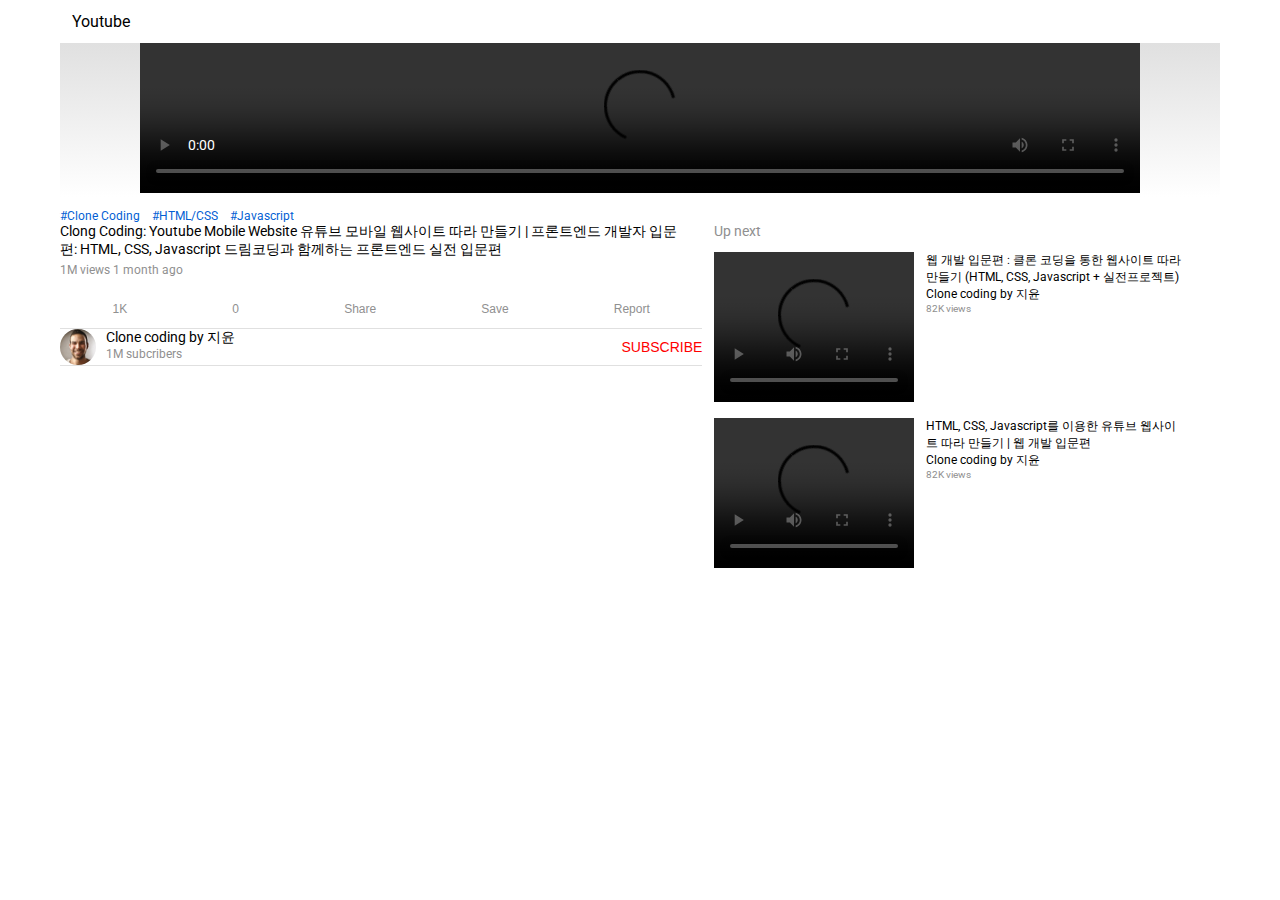
<file: youtube/index.html>
<!DOCTYPE html>
<html lang="en">
<head>
    <meta charset="UTF-8">
    <meta http-equiv="X-UA-Compatible" content="IE=edge">
    <meta name="viewport" content="width=device-width, initial-scale=1.0">
    <link rel="stylesheet" 
        href="https://use.fontawesome.com/releases/v5.15.4/css/all.css" 
        integrity="sha384-DyZ88mC6Up2uqS4h/KRgHuoeGwBcD4Ng9SiP4dIRy0EXTlnuz47vAwmeGwVChigm" crossorigin="anonymous">
    <link href="https://fonts.googleapis.com/css2?family=Roboto:wght@100&display=swap" rel="stylesheet">
    <link rel="stylesheet" href="style.css">
    <script src="main.js" defer></script>
    <title>Youtube Mobile</title>

</head>
<body>
    <!--Header-->
    <header>
        <div class="logo">
            <i class="fab fa-youtube"></i>
            <span class="title">Youtube</span>
        </div>
        <div class="icons">
            <i class="fas fa-search"></i>
            <i class="fas fa-ellipsis-v"></i>
        </div>
    </header>
    <!--Video Player-->
    <section class="player">
        <video controls src=""></video>
    </section>
    <!--info And Up Next-->
    <div class="infoAndUpNext">
        <!--Video Info-->
        <section class="info">
            <!--Metadata-->
            <div class="metadata">
                <ul class="hashtags">
                    <li>#Clone Coding</li>
                    <li>#HTML/CSS</li>
                    <li>#Javascript</li>
                </ul>
                <div class="titleAndButton">
                    <span class="title clamp">
                        Clong Coding: Youtube Mobile Website 유튜브 모바일 웹사이트 따라
                        만들기 | 프론트엔드 개발자 입문편: HTML, CSS, Javascript 드림코딩과
                        함께하는 프론트엔드 실전 입문편
                    </span>
                    <button class="moreBtn"><i class="fas fa-caret-down"></i></button>
                </div>
                <span class="views">1M views 1 month ago</span>
            </div>
            <!--Actions-->
            <ul class="actions">
                <li>
                    <button><i class="active fas fa-thumbs-up"></i><span>1K</span></button>
                </li>
                <li>
                    <button><i class="fas fa-thumbs-down"></i><span>0</span></button>
                </li>
                <li>
                    <button><i class="fas fa-share"></i><span>Share</span></button>
                </li>
                <li>
                    <button><i class="fas fa-plus"></i><span>Save</span></button>
                </li>
                <li>
                    <button><i class="fas fa-flag"></i><span>Report</span></button>
                </li>
            </ul>
            <!--Channel Description-->
            <div class="channel">
                <div class="metadata">
                    <img src="./imag/people.png" alt="people"/>
                    <div class="desc">
                        <span class="name">Clone coding by 지윤</span>
                        <span class="subscribers">1M subcribers</span>
                    </div>
                </div>
                <button class="subscribe">subscribe</button>
            </div>
        </section>
        <!--Up Next-->
        <section class="upNext">
            <span class="title">Up next</span>
            <ul>
                <li class="item">
                    <div class="video">
                        <video controls src=""></video>
                        <!-- <img src="./imag/people.png" alt=""> -->
                    </div>
                    <div class="desc">
                        <span class="title">웹 개발 입문편 : 클론 코딩을 통한 웹사이트 따라 만들기 (HTML, CSS, Javascript + 실전프로젝트)</span>
                        <span class="name">Clone coding by 지윤</span>
                        <span class="views">82K views</span>
                    </div>
                    <button class="moreBtn"><i class="fas fa-ellipsis-v"></i></button>
                </li>
                <li class="item">
                    <div class="video"><video controls src=""></video></div>
                    <div class="desc">
                        <span class="title">HTML, CSS, Javascript를 이용한 유튜브 웹사이트 따라 만들기 | 웹 개발 입문편</span>
                        <span class="name">Clone coding by 지윤</span>
                        <span class="views">82K views</span>
                    </div>
                    <button class="moreBtn"><i class="fas fa-ellipsis-v"></i></button>
                </li>
            </ul>
        </section>
    </div>
</body>
</html>
</file>
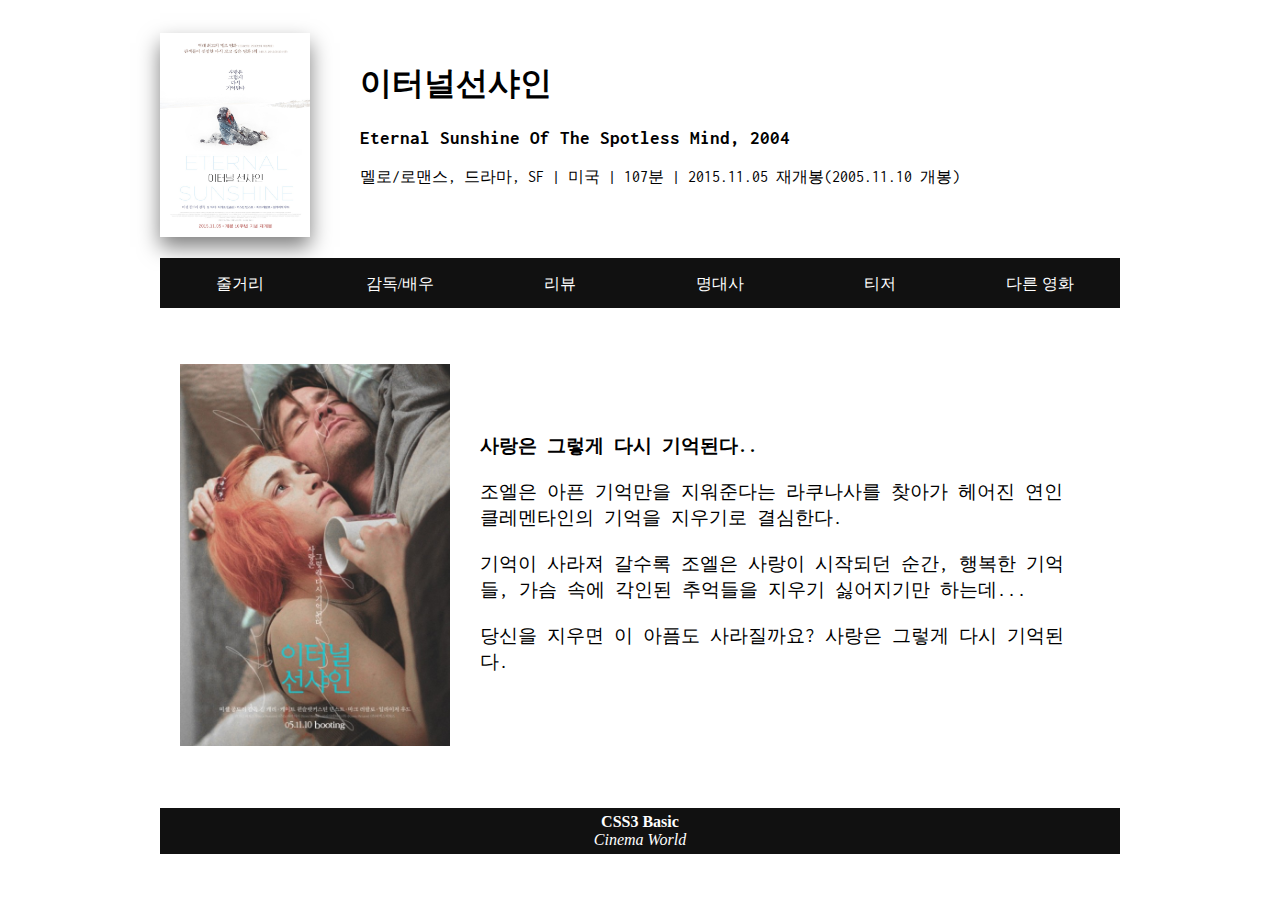
<file: movie/Eternal Sunshine.html>
<!DOCTYPE html>
<html lang="en" dir="ltr">
  <head>
    <meta charset="utf-8">
    <title>Eternal Sunshine</title>
    <link rel="stylesheet" href="Eternal Sunshine.css">
  </head>
  <body>
    <header id="main_header">
      <div id="title">
        <h1>이터널선샤인</h1>
        <h3>Eternal Sunshine Of The Spotless Mind, 2004</h3>
        <p>멜로/로맨스, 드라마, SF | 미국 | 107분 | 2015.11.05 재개봉(2005.11.10 개봉)</p>
      </div>
      <div class="thumbnail">
        <img src="./img/sunshine.jpg" width="150" height="200">
        <div class="dropdown">
          <img src="./img/sunshine.jpg" width="400" height="500">
        </div>
      </div>
    </header>
    <div id="content">
      <nav id="main_nav">
        <section class="buttons" >
          <label for="first" style="height: 50px; line-height: 50px;">줄거리</label>
          <label for="second" style="height: 50px; line-height: 50px;">감독/배우</label>
          <label for="third" style="height: 50px; line-height: 50px;">리뷰</label>
          <label for="fourth" style="height: 50px; line-height: 50px;">명대사</label>
          <label for="fifth" style="height: 50px; line-height: 50px;">티저</label>
          <div class="dropdown_six">
            <label for="sixth" style="height: 50px; line-height: 50px;">다른 영화</label>
            <div class="dropdown-content">
              <a href="Intern.html">The Intern</a>
              <a href="#">None</a>
              <a href="#">None</a>
            </div>
          </div>
        </section>
      </nav>
      <input id="first" type="radio" name="tab" checked="checked">
      <input id="second" type="radio" name="tab" >
      <input id="third" type="radio" name="tab" >
      <input id="fourth" type="radio" name="tab" >
      <input id="fifth" type="radio" name="tab" >
      <article class="main_article1">
        <div id="image">
          <img src="./img/poster.jfif" width="270">
        </div>
        <div id="summary">
          <p>
            <strong>사랑은 그렇게 다시 기억된다..</strong>

              조엘은 아픈 기억만을 지워준다는 라쿠나사를 찾아가 헤어진 연인 클레멘타인의 기억을 지우기로 결심한다.

              기억이 사라져 갈수록 조엘은 사랑이 시작되던 순간, 행복한 기억들, 가슴 속에 각인된 추억들을 지우기 싫어지기만 하는데...

              당신을 지우면 이 아픔도 사라질까요? 사랑은 그렇게 다시 기억된다.
          </p>
        </div>
      </article>
      <article class="main_article2">
        <div class="tab_item">
          <div class="picture" >
            <img src="./img/director.jfif" width="150" height="200">
          </div>
          <div class="descriptionE">
            <strong>감독
              미셸 공드리</strong>
          </div>
        </div>
        <div class="tab_item">
          <div class="picture">
            <img src="./img/jim carry.jfif" width="150" height="200">
          </div>
          <div class="description">
            <strong>주연
              짐 캐리</strong>
          </div>
        </div>
        <div class="tab_item">
          <div class="picture">
            <img src="./img/kate.jfif" width="150" height="200">
          </div>
          <div class="description">
            <strong>주연
              케이트 윈슬렛</strong>
          </div>
        </div>
        <div class="tab_item">
          <div class="picture">
            <img src="./img/kirstin.jfif" width="150" height="200">
          </div>
          <div class="description">
            <strong>주연
              커스틴 던스트</strong>
          </div>
        </div>
      </article>
      <article class="main_article3">
        <p>★★★★★  핑크빛 사랑보다 잿빛의 추억에 끌리는 이유  </p>
        <p>★★★★★  사랑해서 아팠기 때문에 그 기억을 지운다고 사랑하지 않을 수 있을까?</p>
        <p>★★★★★  최고의 로맨스 영화</p>
        <p>★★★★★  잊으려고 노력할 수록 점점 더 선명해지는 기억</p>
      </article>
      <article class="main_article4">
        <p>"Please, let me keep this memory, just this moment"</p>
        <p>"Do i know you?"</p>
        <p>"니가 없인 아무것도 기억이 나질 않아."</p>
        <p>"잊은 것으로부터 세상은 잊혀진다."</p>
        <p>"Okay"</p>
        <p>"누군가를 오래 사귀어서 생기는 손실이 있다면... 결국 남남이 된단 거죠."</p>
      </article>
      <article class="main_article5">
        <iframe width="700" height="400" src="https://www.youtube.com/embed/dpAoVOU-q60" title="YouTube video player" frameborder="0" allow="accelerometer; autoplay; clipboard-write; encrypted-media; gyroscope; picture-in-picture" allowfullscreen></iframe>
      </article>
      </div>
    <footer id="main_footer">
      <strong>CSS3 Basic</strong>
      <address>Cinema World</address>
    </footer>
  </body>
</html>
</file>
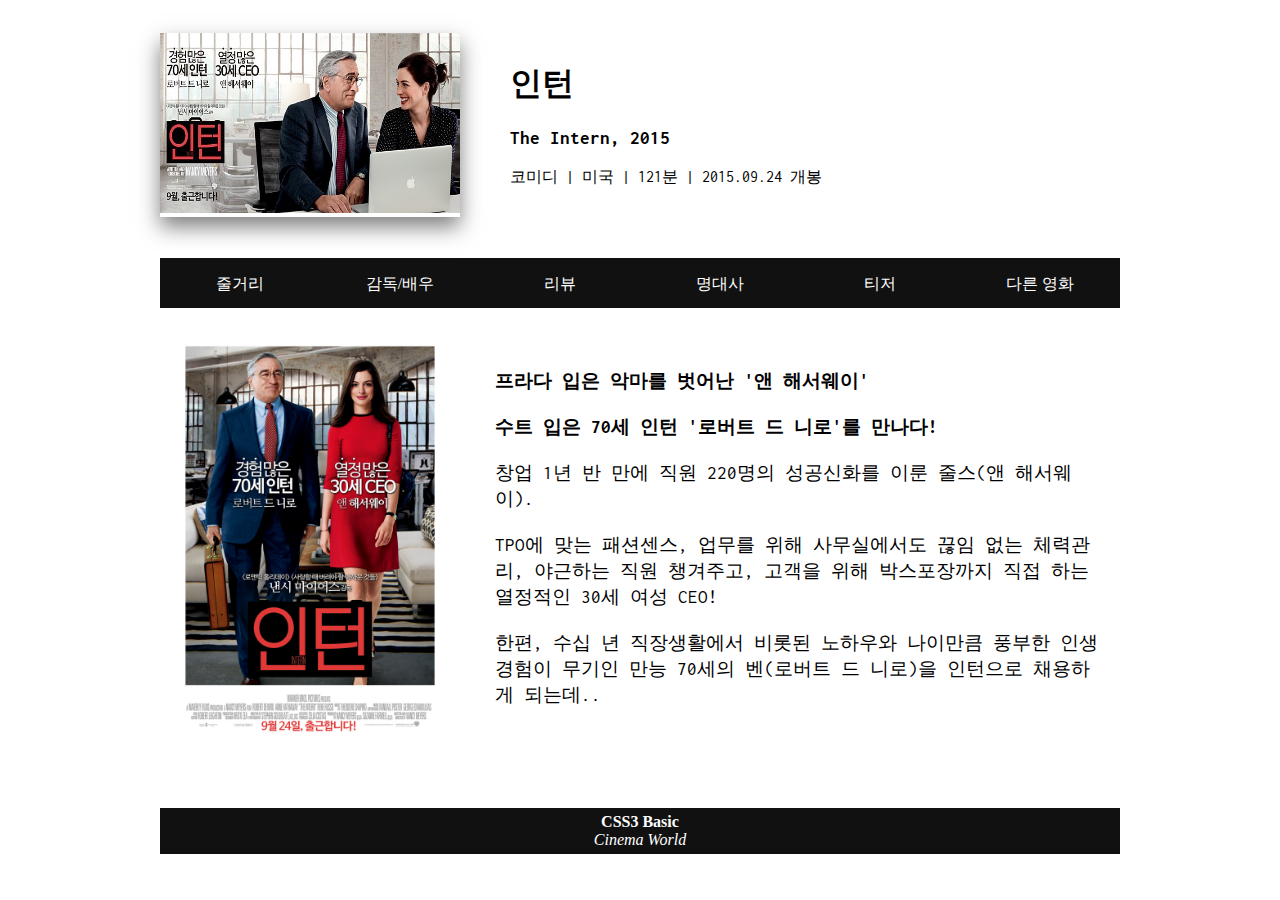
<file: movie/Intern.html>
<!DOCTYPE html>
<html lang="en" dir="ltr">
  <head>
    <meta charset="utf-8">
    <title>Intern</title>
    <link rel="stylesheet" href="Intern.css">
  </head>
  <body>
    <header id="main_header">
      <div id="title">
        <h1>인턴</h1>
        <h3>The Intern, 2015</h3>
        <p>코미디 | 미국 | 121분 | 2015.09.24 개봉</p>
      </div>
      <div class="thumbnail">
        <img src="./img/image.jpg" width="300" height="180">
        <div class="dropdown">
          <img src="./img/image.jpg" width="500" height="300">
        </div>
      </div>
    </header>
    <div id="content">
      <nav id="article_nav">
        <section class="buttons" >
          <label for="first" style="height: 50px; line-height: 50px;">줄거리</label>
          <label for="second" style="height: 50px; line-height: 50px;">감독/배우</label>
          <label for="third" style="height: 50px; line-height: 50px;">리뷰</label>
          <label for="fourth" style="height: 50px; line-height: 50px;">명대사</label>
          <label for="fifth" style="height: 50px; line-height: 50px;">티저</label>
          <div class="dropdown_six">
            <label for="sixth" style="height: 50px; line-height: 50px;">다른 영화</label>
            <div class="dropdown-content">
              <a href="Eternal Sunshine.html">Eternal Sunshine</a>
              <a href="#">None</a>
              <a href="#">None</a>
            </div>
          </div>
        </section>
      </nav>
      <input id="first" type="radio" name="tab" checked="checked">
      <input id="second" type="radio" name="tab">
      <input id="third" type="radio" name="tab" >
      <input id="fourth" type="radio" name="tab" >
      <input id="fifth" type="radio" name="tab" >
      <article class="main_article1">
        <div id="image">
          <img src="./img/movie_image.jpg" width="300">
        </div>
        <div id="summary">
          <p>
            <strong>프라다 입은 악마를 벗어난 '앤 해서웨이'

              수트 입은 70세 인턴 '로버트 드 니로'를 만나다!</strong>

              창업 1년 반 만에 직원 220명의 성공신화를 이룬 줄스(앤 해서웨이).

              TPO에 맞는 패션센스, 업무를 위해 사무실에서도 끊임 없는 체력관리, 야근하는 직원 챙겨주고, 고객을 위해 박스포장까지 직접 하는 열정적인 30세 여성 CEO!

              한편, 수십 년 직장생활에서 비롯된 노하우와 나이만큼 풍부한 인생경험이 무기인 만능 70세의 벤(로버트 드 니로)을 인턴으로 채용하게 되는데..
          </p>
        </div>
      </article>
      <article class="main_article2">
        <div class="tab_item">
          <div class="picture" >
            <img src="./img/director.jfif" width="150" height="200">
          </div>
          <div class="description">
            <strong>감독
              낸시 마이어스</strong>
          </div>
        </div>
        <div class="tab_item">
          <div class="picture">
            <img src="./img/ann.jfif" width="150" height="200">
          </div>
          <div class="description">
            <strong>주연
              앤 해서웨이</strong>
          </div>
        </div>
        <div class="tab_item">
          <div class="picture">
            <img src="./img/robert.jfif" width="150" height="200">
          </div>
          <div class="description">
            <strong>주연
              로버트 드니로</strong>
          </div>
        </div>
      </article>
      <article class="main_article3">
        <p>★★★★★  내용이 너무 무겁지도 않은 그렇다고 너무 가볍지도 않은 영화. </p>
        <p>★★★★★  전혀 어울릴 거 같지 않은 두 주인공이 보여주는 감동 스토리.</p>
        <p>★★★★★  마음이 따듯해지고 싶은 날 보고 싶은 영화.</p>
        <p>★★★★★  마음만 먹으면 뭐든지 도전할 수 있다는 걸 보여주는 영화.</p>
      </article>
      <article class="main_article4">
        <p>"옳은 일을 하는 것은 절대 잘못된 일이 아니다."</p>
        <p>"당신은 행복할 자격이 있어요."</p>
        <p>"기회를 줘? 기회에도 자격이 있는 거다.
          여기 있는 사람들이 이 빌딩 로비 하나 밟기 위해 얼마나 많은 계단을 오르락 내리락 했는줄 알아?"</p>
        <p>"내가 열심히 한다고... 아니 내가 열심히 하지 않아서 세상에 나온거다. 열심히 하지 않아서 버려진 것뿐이다."</p>
        <p>"길은 모두에게 열려있지만 모두가 그 길을 가질 수 있는 건 아니다."</p>
      </article>
      <article class="main_article5">
        <iframe width="700" height="400" src="https://www.youtube.com/embed/bwylOLy5ir0" title="YouTube video player" frameborder="0" allow="accelerometer; autoplay; clipboard-write; encrypted-media; gyroscope; picture-in-picture" allowfullscreen></iframe>
      </article>
    </div>
    <footer id="main_footer">
      <strong>CSS3 Basic</strong>
      <address>Cinema World</address>
    </footer>
  </body>
</html>
</file>
<file: youtube/style.css>
:root {
  /* Color */
  --white-color: #fff;
  --black-color: #140a00;
  --blue-color: #045fd4;
  --red-color: #ff0000;
  --grey-dark-color: #909090;
  --greay-light-color: #e0e0e0;

  /* Size */
  --padding: 12px;
  --avatar-size: 36px;

  /* Font Size */
  --font-large: 18px;
  --font-medium: 14px;
  --font-small: 12px;
  --font-micro: 10px;
}

* {
  padding: 0;
  margin: 0;
  box-sizing: border-box;
}

body {
  font-family: Roboto;
  padding: 0 60px;
}

ul {
  list-style-type: none;
}

button,
button:focus {
  border: none;
  cursor: pointer;
  outline: none;
}
/* Header */
header {
  display: flex;
  justify-content: space-between;
  padding: var(--padding);
  /* background-color: var(--black-color); */
  /* color: var(--white-color); */
}

header.logo {
  font-size: var(--font-large);
}

header .logo i {
  color: var(--red-color);
}

header.icons.fas fa-search {
  margin-right: var(--padding);
}

/* Video Player*/
.player {
  position: sticky;
  top: 0;
  text-align: center;
  background: linear-gradient(var(--greay-light-color), var(--white-color));
  /* background-color: var(--greay-light-color); */
}
.player video {
  width: 100%;
  height: 100%;
  max-width: 1000px;
}

body > .info {
  padding: var(--padding);
}

/* Metadata */

.info .metadata .hashtags {
  display: flex;
  font-size: var(--font-small);
  color: var(--blue-color);
}

.info .metadata .hashtags li {
  margin-right: var(--padding);
}

.info .metadata .titleAndButton {
  display: flex;
}

.info .metadata .titleAndButton .title {
  font-size: var(--font-medium);
  margin-right: var(--padding);
}

.info .metadata .titleAndButton .title.clamp {
  display: -webkit-box;
  -webkit-box-orient: vertical;
  -webkit-line-clamp: 2;
  overflow: hidden;
}
.info .metadata .titleAndButton .moreBtn {
  height: 100%;
  background-color: var(--white-color);
  transition: transform 300ms ease-in-out;
}

.info .metadata .titleAndButton .moreBtn.clicked {
  transform: rotate(180deg);
}

.info .views {
  font-size: var(--font-small);
  color: var(--grey-dark-color);
}

/* Action Buttons */
.info .actions {
  display: flex;
  justify-content: space-around;
  margin: var(--padding) 0;
}
.info .actions button {
  display: flex;
  flex-direction: column;
  font-size: var(--font-small);
  color: var(--grey-dark-color);
  background-color: var(--white-color);
}

.info .actions button i {
  margin: 0 auto;
  margin-bottom: calc(var(--padding));
  font-size: 16px;
}

.info .actions button i.active {
  color: var(--blue-color);
}

/* Action Description */
.info .channel {
  display: flex;
  justify-content: space-between;
  border-top: 1px solid var(--greay-light-color);
  border-bottom: 1px solid var(--greay-light-color);
}

.info .channel .metadata {
  display: flex;
}

.info .channel .metadata img {
  width: var(--avatar-size);
  height: var(--avatar-size);
  border-radius: 50%;
  margin-right: 10px;
}
.info .channel .metadata .desc {
  display: flex;
  flex-direction: column;
}

.info .channel .metadata .desc .name {
  font-size: var(--font-medium);
}

.info .channel .metadata .desc .subscribers {
  font-size: var(--font-small);
  color: var(--grey-dark-color);
}

.info .channel .subscribe {
  text-transform: uppercase;
  color: var(--red-color);
  background-color: var(--white-color);
  font-size: var(--font-medium);
}

/* Up Next */
.upNext {
  padding: var(--padding);
}

.upNext > .title {
  font-size: var(--font-medium);
  color: var(--grey-dark-color);
  margin-bottom: calc(var(--padding) / 2);
}

.upNext .item {
  display: flex;
  margin-top: var(--padding);
}
.upNext .item .video {
  flex: 1 1 35%;
  margin-right: var(--padding);
}

.upNext .item .video video {
  width: 100%;
  min-width: 200px;
}

.upNext .item .desc {
  flex: 1 1 60%;
}

.upNext .item .moreBtn {
  flex: 1 1 5%;
  background-color: var(--white-color);
}

.upNext .item .desc {
  display: flex;
  flex-direction: column;
}

.upNext .item .desc .title {
  font-size: var(--font-small);
  display: -webkit-box;
  -webkit-box-orient: vertical;
  -webkit-line-clamp: 2;
  overflow: hidden;
}
.upNext .item .desc .name {
  font-size: var(--font-small);
}
.upNext .item .desc .views {
  font-size: var(--font-micro);
  color: var(--grey-dark-color);
}

.infoAndUpNext {
  display: flex;
  flex-direction: column;
}

@media screen and (min-width: 768px) {
  .infoAndUpNext {
    flex-direction: row;
    margin: var(--padding) 0;
  }
}
</file>
<file: movie/Eternal Sunshine.css>
@import url('https://fonts.googleapis.com/css2?family=Inconsolata:wght@300&display=swap');
@import url('https://fonts.googleapis.com/css2?family=Hi+Melody&display=swap');

*{ magin: 0px; padding: 0px;}
li{ list-style-type: none;}
img{ border: 0;}
#main_header{
  width: 960px;
  margin: 0 auto;
  height: 250px;
  position: relative;
  box-sizing: border-box;
}
#main_header>#title{
  position: absolute;
  left: 200px;
  top:33px;
  font-family: 'Inconsolata', monospace;
}
.thumbnail{
  left: 0; top:25px;
  box-shadow: 0px 10px 20px 0px rgba(0, 0, 0, 0.5);
  position: relative;
  display: inline-block;
}
.dropdown{
  display: none;
  position: absolute;
  top: 0;
  background-color: #f9f9f9;
  min-width: 200px;
  box-shadow: 0px 10px 20px 0px rgba(0, 0, 0, 0.5);
  z-index:100;
}
.thumbnail:hover .dropdown{  display: block; }
#content{
  width: 960px; margin: 0 auto;
  height: 550px;
  left:0;
  position: relative;
}
#article_nav{
  top: 0;
  width: 960px;
  position: absolute;
}
section.buttons{ overflow: hidden;}
section.buttons>label{
  display: block;
  width: 160px;
  margin: 0;
  float: left;
  text-align: center;
  box-sizing: border-box;
  border: 1px solid #111;
  background-color: #111;
  color: white;
}
section.buttons>label:hover{ background-color: #333A40;}

section.buttons>label::selection {
  background-color: white;
  color: black;
}

input:nth-of-type(1) { display: none;}
input:nth-of-type(1) ~article:nth-of-type(1) { display: none;}
input:nth-of-type(1):checked ~article:nth-of-type(1) { display: block;}

input:nth-of-type(2) { display: none;}
input:nth-of-type(2) ~article:nth-of-type(2) { display: none;}
input:nth-of-type(2):checked ~article:nth-of-type(2) { display: block;}

input:nth-of-type(3) { display: none;}
input:nth-of-type(3) ~article:nth-of-type(3) { display: none;}
input:nth-of-type(3):checked ~article:nth-of-type(3) { display: block;}

input:nth-of-type(4) { display: none;}
input:nth-of-type(4) ~article:nth-of-type(4) { display: none;}
input:nth-of-type(4):checked ~article:nth-of-type(4) { display: block;}

input:nth-of-type(5) { display: none;}
input:nth-of-type(5) ~article:nth-of-type(5) { display: none;}
input:nth-of-type(5):checked ~article:nth-of-type(5) { display: block;}

      /*input:nth-of-type(1):checked section.buttons>label:nth-of-type(1){
        background-color: white;
        color: black;
      }
      input:nth-of-type(2):checked section.buttons>label:nth-of-type(2){
        background-color: white;
        color: black;
      }
      input:nth-of-type(3):checked ~ section.buttons>label:nth-of-type(3){
        background-color: white;
        color: black;
      }
      input:nth-of-type(4):checked ~ section.buttons>label:nth-of-type(4){
        background-color: white;
        color: black;
      }
      input:nth-of-type(5):checked ~ section.buttons>label:nth-of-type(5){
        background-color: white;
        color: black;
      }*/
.main_article1{
  width: 960px; height: 550px;
  white-space: pre-line;
  overflow: auto;
}
#image{
  padding-top: 20px;
  float: left;
  margin-left: 20px;
}
#summary{
  font-size: 19px;
  padding: 30px;
  overflow: auto;
  font-family: 'Inconsolata', monospace;
}
.main_article2{
  width: 960px; height: 550px;
  margin: 0px auto;
  overflow: hidden;
}
.main_article2>.tab_item{
  width: 240px; height: 550px;
  float: left;
  text-align: center;
  padding-top: 100px;
}
.picture{
  text-align: center;
  margin:auto;
}
.description{
  text-align: center;
  text-decoration: none;
  color: black;
  white-space: pre-line;
  margin: 0 auto;
}
.main_article3{
  width: 960px; height: 550px;
  box-sizing: border-box;
  padding: 10px 80px;
  white-space: pre-line;
  font-family: 'Hi Melody', cursive;
  font-size: 23px;
}
.main_article4{
  width: 960px; height: 550px;
  box-sizing: border-box;
  white-space: pre-line;
  padding: 20px 80px;
  font-size: 18px;
  font-family: 'Inconsolata', monospace
}
.main_article5{
  width: 960px; height: 550px;
  box-sizing: border-box;
  text-align: center;
  padding-top: 50px;
}
.dropdown-content {
  right: 0;
  display: none;
  position: absolute;
  background-color: #111;
  min-width: 160px;
  box-shadow: 0px 8px 16px 0px rgba(0,0,0,0.2);
  z-index: 1;
}
.dropdown-content a {
  color: white;
  padding: 12px 16px;
  text-decoration: none;
  display: block;
  text-align: center;
  font-family: 'Inconsolata', monospace;
}
.dropdown_six:hover .dropdown-content {
  display: block;
}
.dropdown-content a:hover {background-color: #333A40;}
.dropdown_six{
  display: block;
  width: 160px;
  height: 50px;
  line-height: 50px;
  margin: 0;
  float: left;
  text-align: center;
  box-sizing: border-box;
  border: 1px solid #111;
  background-color: #111;
  color: white;
}
.dropdown_six:hover>label:hover{ background-color: #333A40;}
#main_footer{
  top:0;
  box-sizing: border-box;
  width: 960px;  margin: 0 auto; padding: 5px;
  margin-bottom: 10px;
  text-align: center;
  background-color: #111;
  color: white;
}
</file>
<file: movie/Intern.css>
@import url('https://fonts.googleapis.com/css2?family=Inconsolata:wght@300&display=swap');
@import url('https://fonts.googleapis.com/css2?family=Hi+Melody&display=swap');

*{ magin: 0px; padding: 0px;}
li{ list-style-type: none;}
img{ border: 0;}
#main_header{
  width: 960px;
  margin: 0 auto;
  height: 250px;
  position: relative;
  box-sizing: border-box;
}
#main_header>#title{
  position: absolute;
  left: 350px;
  top:33px;
  font-family: 'Inconsolata', monospace;
}
.thumbnail{
  left: 0; top:25px;
  box-shadow: 0px 10px 20px 0px rgba(0, 0, 0, 0.5);
  position: relative;
  display: inline-block;
}
.dropdown{
  display: none;
  position: absolute;
  top: 0;
  background-color: #f9f9f9;
  min-width: 200px;
  box-shadow: 0px 10px 20px 0px rgba(0, 0, 0, 0.5);
  z-index:100;
}
.thumbnail:hover .dropdown{  display: block; }
#content{
  width: 960px; margin: 0 auto;
  height: 550px;
  left:0;
  position: relative;
}
#article_nav{
  top: 0;
  width: 960px;
  position: absolute;
}
section.buttons{ overflow: hidden;}
section.buttons>label{
  display: block;
  width: 160px;
  margin: 0;
  float: left;
  text-align: center;
  box-sizing: border-box;
  border: 1px solid #111;
  background-color: #111;
  color: white;
}
section.buttons>label:hover{ background-color: #333A40;}

section.buttons>label::selection {
  background-color: white;
  color: black;
}

input:nth-of-type(1) { display: none;}
input:nth-of-type(1) ~article:nth-of-type(1) { display: none;}
input:nth-of-type(1):checked ~article:nth-of-type(1) { display: block;}

input:nth-of-type(2) { display: none;}
input:nth-of-type(2) ~article:nth-of-type(2) { display: none;}
input:nth-of-type(2):checked ~article:nth-of-type(2) { display: block;}

input:nth-of-type(3) { display: none;}
input:nth-of-type(3) ~article:nth-of-type(3) { display: none;}
input:nth-of-type(3):checked ~article:nth-of-type(3) { display: block;}

input:nth-of-type(4) { display: none;}
input:nth-of-type(4) ~article:nth-of-type(4) { display: none;}
input:nth-of-type(4):checked ~article:nth-of-type(4) { display: block;}

input:nth-of-type(5) { display: none;}
input:nth-of-type(5) ~article:nth-of-type(5) { display: none;}
input:nth-of-type(5):checked ~article:nth-of-type(5) { display: block;}

    /*input:nth-of-type(1):checked section.buttons>label:nth-of-type(1){
      background-color: white;
      color: black;
    }
    input:nth-of-type(2):checked section.buttons>label:nth-of-type(2){
      background-color: white;
      color: black;
    }
    input:nth-of-type(3):checked ~ section.buttons>label:nth-of-type(3){
      background-color: white;
      color: black;
    }
    input:nth-of-type(4):checked ~ section.buttons>label:nth-of-type(4){
      background-color: white;
      color: black;
    }
    input:nth-of-type(5):checked ~ section.buttons>label:nth-of-type(5){
      background-color: white;
      color: black;
    }*/
.main_article1{
  width: 960px; height: 550px;
  white-space: pre-line;
  overflow: auto;
}
#image{
  padding-top: 20px;
  float: left;
  margin-right: 20px;
}
#summary{
  font-size: 19px;
  left:80px;
  padding: 15px;
  overflow: auto;
  font-family: 'Inconsolata', monospace;
}
.main_article2{
  width: 960px; height: 550px;
  margin: 0px auto;
  overflow: hidden;
}
.main_article2>.tab_item{
  width: 310px; height: 550px;
  float: left;
  text-align: center;
  padding-top: 150px;
}
.picture{
  text-align: center;
  margin:auto;
}
.description{
  text-align: center;
  text-decoration: none;
  color: black;
  white-space: pre-line;
  margin: 0 auto;
}
.main_article3{
  width: 960px; height: 550px;
  box-sizing: border-box;
  margin-left: 80px;
  padding-top: 50px;
  white-space: pre-line;
  font-family: 'Hi Melody', cursive;
  font-size: 23px;
}
.main_article4{
  width: 960px; height: 550px;
  box-sizing: border-box;
  white-space: pre-line;
  padding: 60px;
  font-size: 18px;
  font-family: 'Inconsolata', monospace
}
.main_article5{
  width: 960px; height: 550px;
  box-sizing: border-box;
  text-align: center;
  padding-top: 80px;
}
.dropdown-content {
  right: 0;
  display: none;
  position: absolute;
  background-color: #111;
  min-width: 160px;
  box-shadow: 0px 8px 16px 0px rgba(0,0,0,0.2);
  z-index: 1;
}
.dropdown-content a {
  color: white;
  padding: 12px 16px;
  text-decoration: none;
  display: block;
  text-align: center;
  font-family: 'Inconsolata', monospace;
}
.dropdown_six:hover .dropdown-content {
  display: block;
}
.dropdown-content a:hover {background-color: #333A40;}
.dropdown_six{
  display: block;
  width: 160px;
  height: 50px;
  line-height: 50px;
  margin: 0;
  float: left;
  text-align: center;
  box-sizing: border-box;
  border: 1px solid #111;
  background-color: #111;
  color: white;
}
.dropdown_six:hover>label:hover{ background-color: #333A40;}
#main_footer{
  top:0;
  box-sizing: border-box;
  width: 960px;  margin: 0 auto; padding: 5px;
  margin-bottom: 10px;
  text-align: center;
  background-color: #111;
  color: white;
}
</file>
